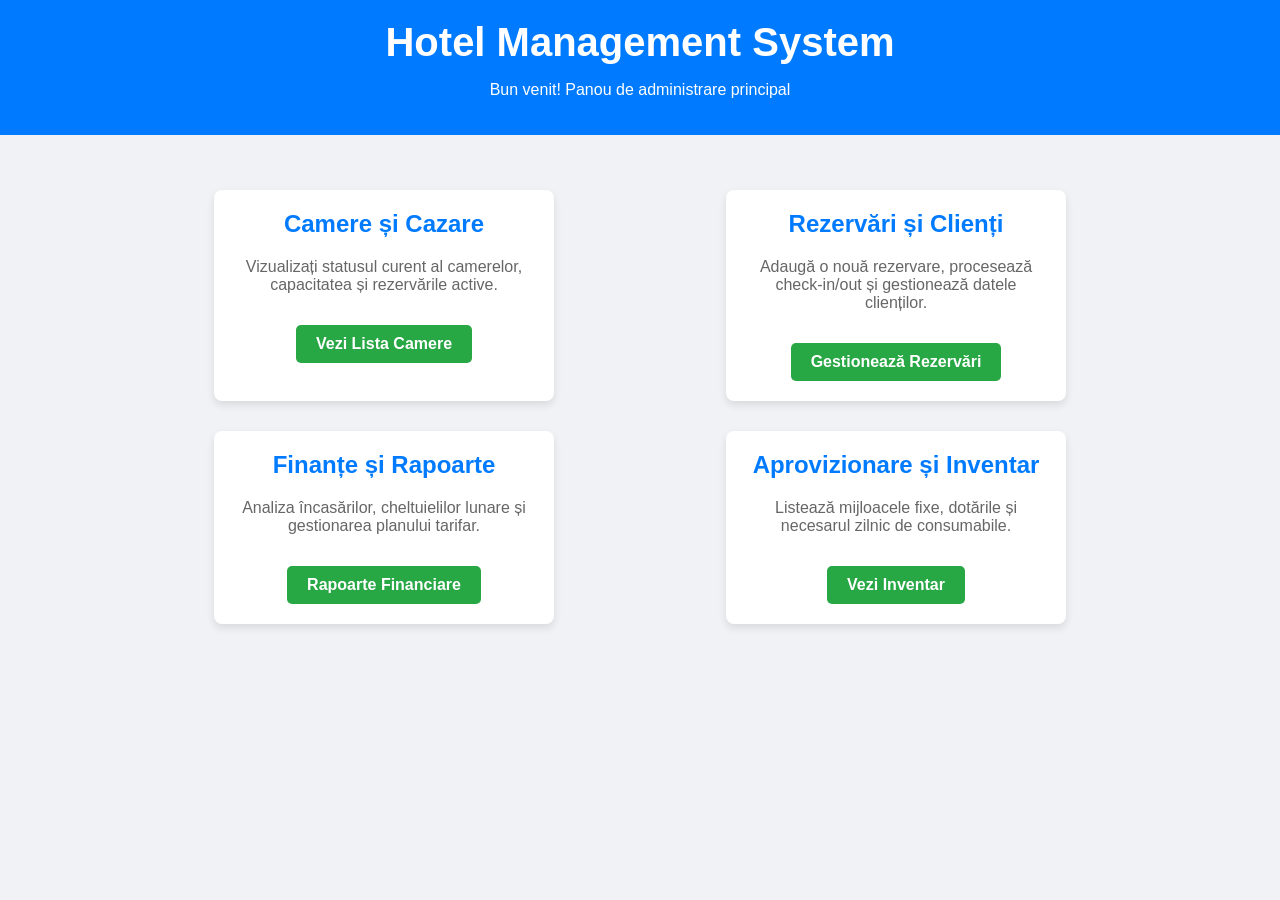
<file: src/main/resources/templates/index.html>
<!DOCTYPE html>
<html lang="ro" xmlns:th="http://www.thymeleaf.org">
<head>
    <meta charset="UTF-8">
    <title>Hotel Management System | Dashboard</title>
    <style>
        body { font-family: 'Segoe UI', Tahoma, Geneva, Verdana, sans-serif; margin: 0; padding: 0; background-color: #f0f2f5; color: #333; }
        .header { background-color: #007bff; color: white; padding: 20px; text-align: center; }
        .header h1 { margin: 0; font-size: 2.5em; }
        .container { width: 80%; margin: 40px auto; display: flex; flex-wrap: wrap; justify-content: space-around; }
        .card { background: white; border-radius: 8px; box-shadow: 0 4px 8px rgba(0,0,0,0.1); margin: 15px; width: 300px; padding: 20px; text-align: center; transition: transform 0.3s; }
        .card:hover { transform: translateY(-5px); }
        .card h2 { color: #007bff; margin-top: 0; }
        .card p { color: #666; }
        .card a { display: inline-block; background-color: #28a745; color: white; padding: 10px 20px; text-decoration: none; border-radius: 5px; margin-top: 15px; font-weight: bold; }
        .card a:hover { background-color: #218838; }
    </style>
</head>
<body>

<div class="header">
    <h1>Hotel Management System️</h1>
    <p>Bun venit! Panou de administrare principal</p>
</div>

<div class="container">

    <div class="card">
        <h2>Camere și Cazare</h2>
        <p>Vizualizați statusul curent al camerelor, capacitatea și rezervările active.</p>
        <a th:href="@{/camere}">Vezi Lista Camere</a>
    </div>

    <div class="card">
        <h2>Rezervări și Clienți</h2>
        <p>Adaugă o nouă rezervare, procesează check-in/out și gestionează datele clienților.</p>
        <a th:href="@{/rezervari/adauga}">Gestionează Rezervări</a>
    </div>

    <div class="card">
        <h2>Finanțe și Rapoarte</h2>
        <p>Analiza încasărilor, cheltuielilor lunare și gestionarea planului tarifar.</p>
        <a th:href="@{/finante/rapoarte}">Rapoarte Financiare</a>
    </div>

    <div class="card">
        <h2>Aprovizionare și Inventar</h2>
        <p>Listează mijloacele fixe, dotările și necesarul zilnic de consumabile.</p>
        <a th:href="@{/inventar}">Vezi Inventar</a>
    </div>

</div>

</body>
</html>
</file>
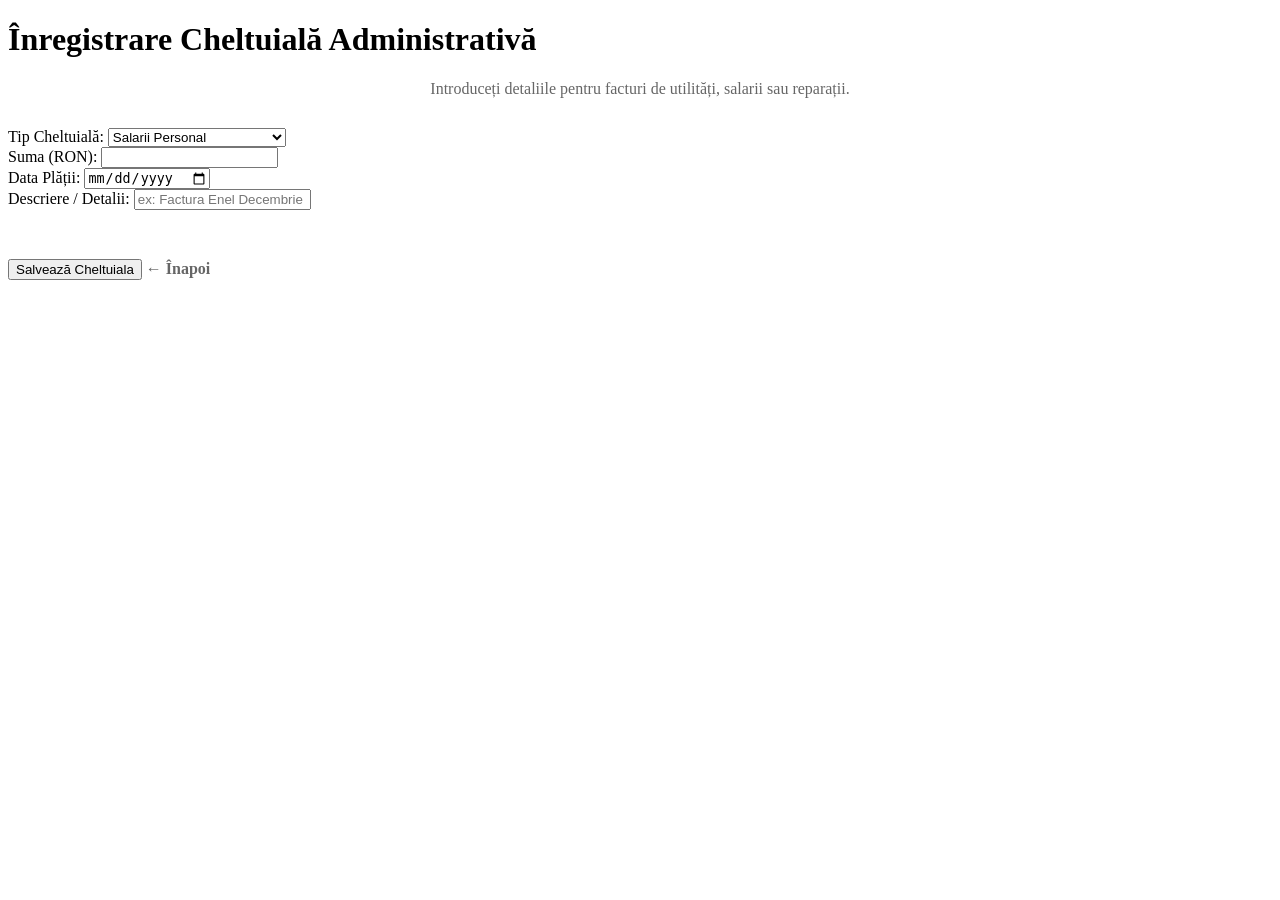
<file: src/main/resources/templates/finante/form_cheltuiala.html>
<!DOCTYPE html>
<html lang="ro" xmlns:th="http://www.thymeleaf.org">
<head>
    <meta charset="UTF-8">
    <title>Adăugare Cheltuială</title>
    <link rel="stylesheet" th:href="@{/css/form.css}">
</head>
<body>
<div class="container">
    <h1>Înregistrare Cheltuială Administrativă</h1>

    <div class="form-container">
        <p style="text-align: center; color: #666; margin-bottom: 30px;">
            Introduceți detaliile pentru facturi de utilități, salarii sau reparații.
        </p>

        <form th:action="@{/finante/cheltuieli/salveaza}" th:object="${cheltuiala}" method="post">

            <div class="form-group">
                <label>Tip Cheltuială:</label>
                <select th:field="*{tipCheltuiala}" required>
                    <option value="SALARII">Salarii Personal</option>
                    <option value="UTILITATI">Utilități (Curent, Apă, Gaz)</option>
                    <option value="MENTENANTA">Mentenanță și Reparații</option>
                    <option value="APROVIZIONARE_EXTRA">Aprovizionare Extra</option>
                    <option value="ALTELE">Alte Cheltuieli</option>
                </select>
            </div>

            <div class="form-group">
                <label>Suma (RON):</label>
                <input type="number" step="0.01" th:field="*{suma}" required>
            </div>

            <div class="form-group">
                <label>Data Plății:</label>
                <input type="date" th:field="*{dataCheltuiala}" required>
            </div>

            <div class="form-group">
                <label>Descriere / Detalii:</label>
                <input type="text" th:field="*{descriere}" placeholder="ex: Factura Enel Decembrie">
            </div>

            <div style="overflow: hidden; margin-top: 20px;">
                <button type="submit">Salvează Cheltuiala</button>
                <a th:href="@{/finante/rapoarte}"
                   style="display: inline-block; margin-top: 30px; color: #666; text-decoration: none; font-weight: 600;">
                    ← Înapoi
                </a>
            </div>
        </form>
    </div>
</div>
</body>
</html>
</file>
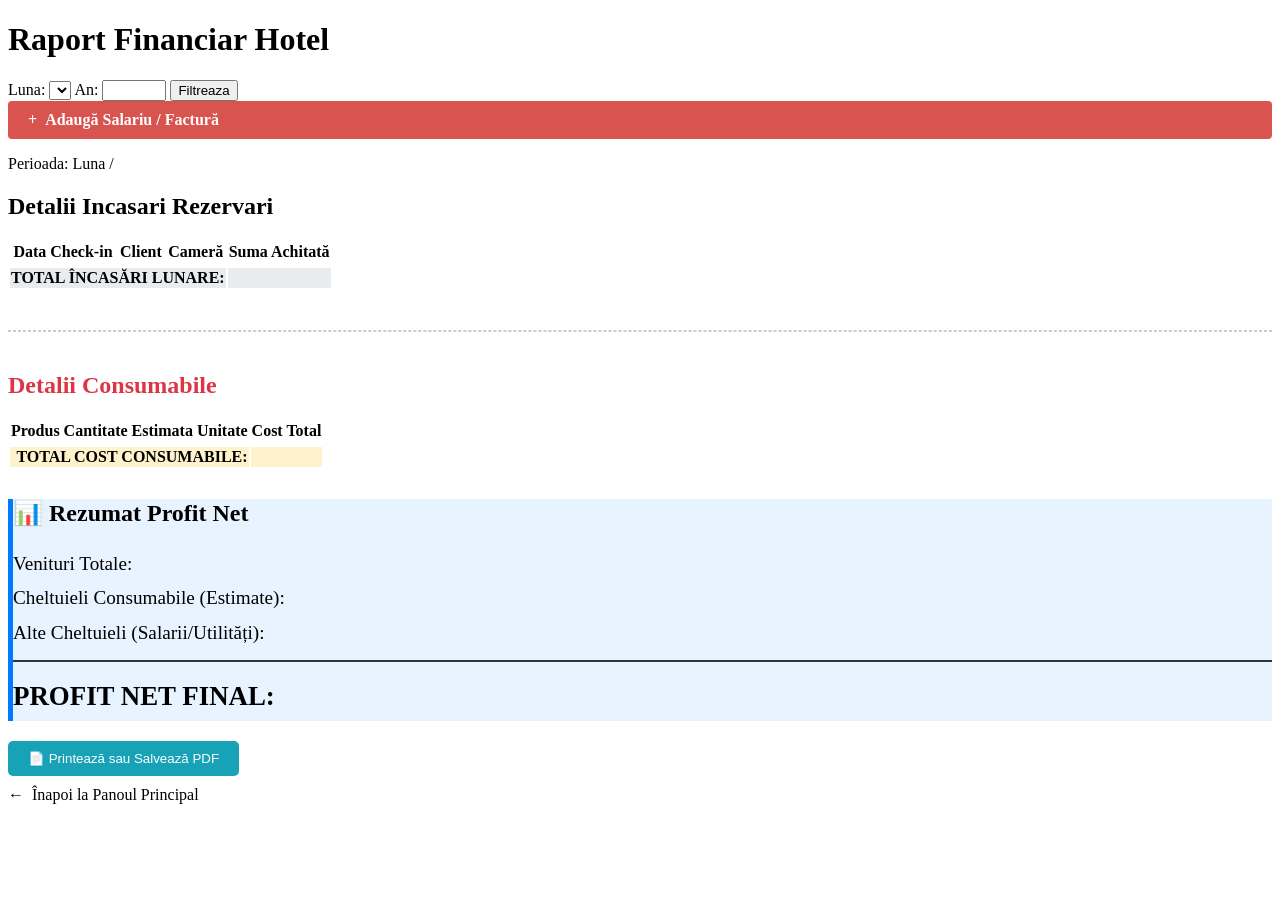
<file: src/main/resources/templates/finante/rapoarte_venituri.html>
<!DOCTYPE html>
<html lang="ro" xmlns:th="http://www.thymeleaf.org">
<head>
    <meta charset="UTF-8">
    <title>Rapoarte Venituri</title>
    <link rel="stylesheet" th:href="@{/css/form.css}">
</head>
<body>
<div class="container">
    <h1>Raport Financiar Hotel</h1>
    <div class="report-section">
        <form th:action="@{/finante/rapoarte}" method="get" class="search-form">
            <label for="luna">Luna:</label>
            <select id="luna" name="luna">
                <option th:each="entry: ${numeLuniMap}"
                        th:value="${entry.key}"
                        th:text="${entry.value}"
                        th:selected="${entry.key == lunaSelectata}">
                </option>
            </select>
            <label for="an">An:</label>
            <input type="number" id="an" name="an" th:value="${anSelectat}" min="2024" max="2030" required>

            <button type="submit">Filtreaza</button>
        </form>

        <div class="no-print">
            <a th:href="@{/finante/cheltuieli/nou}"
               style="background-color: #d9534f; color: white; padding: 10px 20px; text-decoration: none; border-radius: 4px; font-weight: bold; display: flex; align-items: center; gap: 8px; transition: background 0.3s;">
                <span>+</span> Adaugă Salariu / Factură
            </a>
        </div>
    </div>
    <p>Perioada: Luna <span th:text="${lunaSelectata}"></span> / <span th:text="${anSelectat}"></span></p>

    <h2>Detalii Incasari Rezervari</h2>
    <table class="data-table">
        <thead>
        <tr>
            <th>Data Check-in</th>
            <th>Client</th>
            <th>Cameră</th>
            <th>Suma Achitată</th>
        </tr>
        </thead>
        <tbody>
        <tr th:each="r : ${incasari}">
            <td th:text="${r.dataCheckin}"></td>
            <td th:text="|${r.client.nume} ${r.client.prenume}|"></td>
            <td th:text="${r.camera.numarCamera}"></td>
            <td th:text="${r.totalPlataFinala} + ' RON'"></td>
        </tr>
        </tbody>
        <tfoot>
        <tr style="font-weight: bold; background: #e9ecef;">
            <td colspan="3" style="text-align: right;">TOTAL ÎNCASĂRI LUNARE:</td>
            <td th:text="${totalIncasari} + ' RON'"></td>
        </tr>
        </tfoot>
    </table>

    <hr style="margin: 40px 0; border: 1px dashed #ccc;">

    <h2 style="color: #dc3545;">Detalii Consumabile</h2>
    <table class="data-table">
        <thead>
        <tr>
            <th>Produs</th>
            <th>Cantitate Estimata</th>
            <th>Unitate</th>
            <th>Cost Total</th>
        </tr>
        </thead>
        <tbody>
        <tr th:each="detaliu : ${detaliiConsum}">
            <td th:text="${detaliu.numeProdus}"></td>
            <td th:text="${detaliu.cantitateTotala}"></td>
            <td th:text="${detaliu.unitate}"></td>
            <td th:text="${#numbers.formatDecimal(detaliu.costTotal, 1, 2)} + ' RON'"></td>
        </tr>
        </tbody>
        <tfoot>
        <tr style="font-weight: bold; background: #fff3cd;">
            <td colspan="3" style="text-align: right;">TOTAL COST CONSUMABILE:</td>
            <td th:text="${#numbers.formatDecimal(totalConsum, 1, 2)} + ' RON'"></td>
        </tr>
        </tfoot>
    </table>

    <div class="report-section" style="margin-top: 30px; background: #e7f3ff; border-left: 5px solid #007bff;">
        <h2 style="margin-top: 0;">📊 Rezumat Profit Net</h2>
        <div style="font-size: 1.2em; line-height: 1.8;">
            <div>Venituri Totale: <span th:text="${#numbers.formatDecimal(totalIncasari, 1, 2)} + ' RON'" style="color: #28a745; font-weight: bold;"></span></div>
            <div>Cheltuieli Consumabile (Estimate): <span th:text="'- ' + ${#numbers.formatDecimal(totalConsum, 1, 2)} + ' RON'" style="color: #dc3545;"></span></div>

            <div>Alte Cheltuieli (Salarii/Utilități): <span th:text="'- ' + ${#numbers.formatDecimal(totalCheltuieliManuale, 1, 2)} + ' RON'" style="color: #dc3545;"></span></div>

            <div style="border-top: 2px solid #333; margin-top: 10px; padding-top: 10px; font-size: 1.4em;">
                <strong>PROFIT NET FINAL: </strong>
                <span th:text="${#numbers.formatDecimal(profitNetFinal, 1, 2)} + ' RON'"
                      th:style="${profitNetFinal >= 0 ? 'color: #28a745; font-weight: bold;' : 'color: #dc3545; font-weight: bold;'}">
            </span>
            </div>
        </div>
    </div>

    <div class="no-print" style="margin-top: 20px; display: flex; gap: 10px;">
        <button onclick="window.print()" class="btn-rapoarte" style="background-color: #17a2b8; color: white; border: none; padding: 10px 20px; border-radius: 5px; cursor: pointer;">
            📄 Printează sau Salvează PDF
        </button>
    </div>

    <a th:href="@{/}" class="back-link" style="display: inline-flex; align-items: center; gap: 8px; text-decoration: none; margin-top: 10px">
        <span>←</span> Înapoi la Panoul Principal
    </a>
</div>
</body>
</html>
</file>
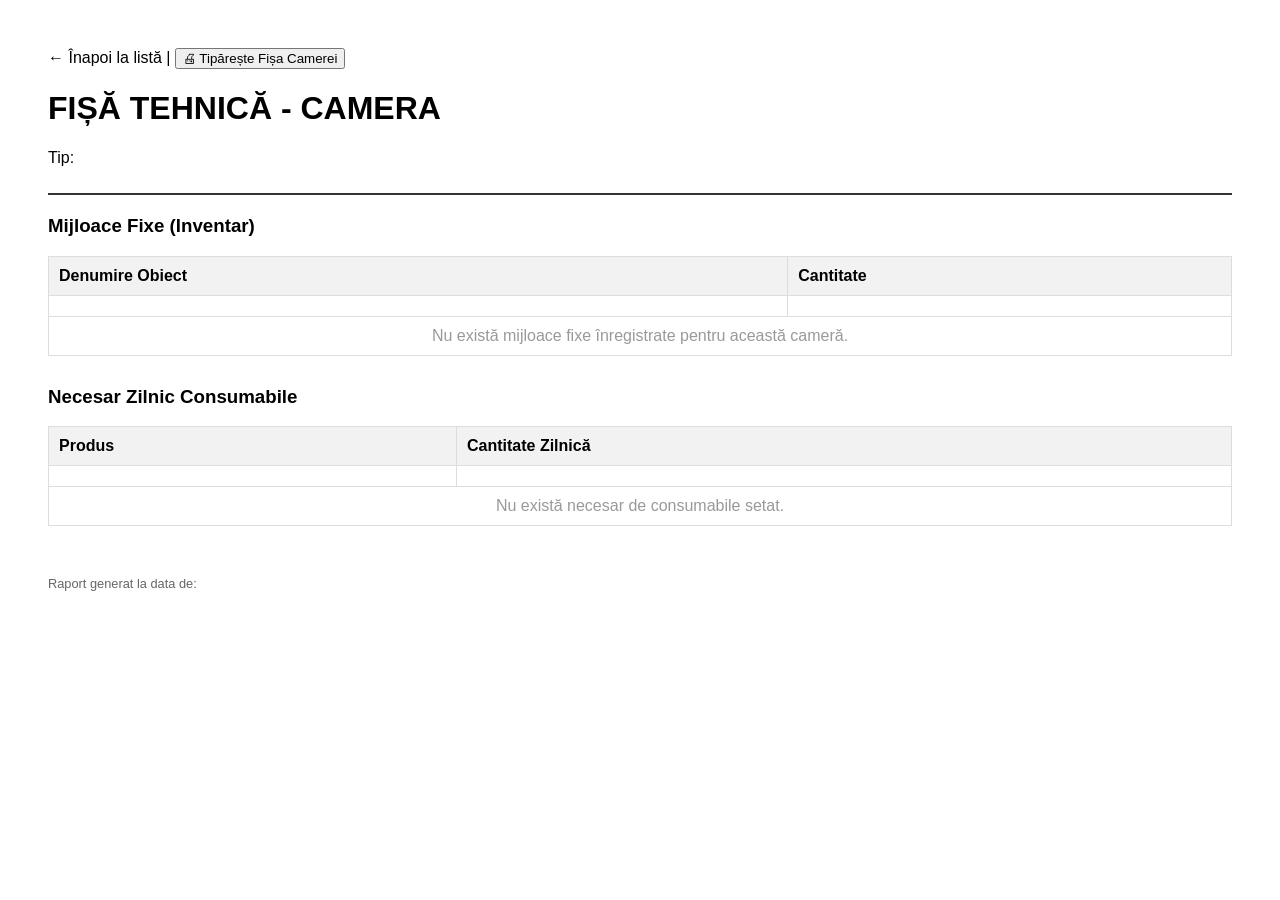
<file: src/main/resources/templates/inventar/detalii_camera.html>
<!DOCTYPE html>
<html lang="ro" xmlns:th="http://www.thymeleaf.org">
<head>
    <meta charset="UTF-8">
    <title>Fișă Inventar și Consumabile</title>
    <style>
        body { font-family: sans-serif; padding: 40px; }
        .header-print { border-bottom: 2px solid #333; margin-bottom: 20px; padding-bottom: 10px; }
        table { width: 100%; border-collapse: collapse; margin-bottom: 30px; }
        th, td { border: 1px solid #ddd; padding: 10px; text-align: left; }
        th { background-color: #f2f2f2; }
        .no-print { margin-bottom: 20px; }
        @media print { .no-print { display: none; } }
    </style>
</head>
<body>

<div class="no-print">
    <a th:href="@{/inventar}">← Înapoi la listă</a> |
    <button onclick="window.print()">🖨 Tipărește Fișa Camerei</button>
</div>

<div class="header-print">
    <h1>FIȘĂ TEHNICĂ - CAMERA <span th:text="${camera.numarCamera}"></span></h1>
    <p>Tip: <span th:text="${camera.tipCamera.numeTip}"></span></p>
</div>

<h3>Mijloace Fixe (Inventar)</h3>
<table>
    <thead>
    <tr>
        <th>Denumire Obiect</th>
        <th>Cantitate</th>
    </tr>
    </thead>
    <tbody>
    <tr th:if="${camera.inventar != null}" th:each="inv : ${camera.inventar}">
        <td th:text="${inv.mijlocFix != null ? inv.mijlocFix.numeArticol : 'Articol necunoscut'}"></td>
        <td th:text="${inv.cantitate}"></td>
    </tr>
    <tr th:if="${camera.inventar == null || #lists.isEmpty(camera.inventar)}">
        <td colspan="2" style="text-align: center; color: #999;">Nu există mijloace fixe înregistrate pentru această cameră.</td>
    </tr>
    </tbody>
</table>

<h3>Necesar Zilnic Consumabile</h3>
<table>
    <thead>
    <tr>
        <th>Produs</th>
        <th>Cantitate Zilnică</th>
    </tr>
    </thead>
    <tbody>
    <tr th:if="${camera.necesarConsumabile != null}" th:each="cons : ${camera.necesarConsumabile}">
        <td th:text="${cons.produs != null ? cons.produs.numeProdus : 'Produs necunoscut'}"></td>
        <td th:text="${cons.cantitateZilnica}"></td>
    </tr>
    <tr th:if="${camera.necesarConsumabile == null || #lists.isEmpty(camera.necesarConsumabile)}">
        <td colspan="2" style="text-align: center; color: #999;">Nu există necesar de consumabile setat.</td>
    </tr>
    </tbody>
</table>

<div style="margin-top: 50px; font-size: 0.8em; color: #666;">
    Raport generat la data de: <span th:text="${#temporals.format(#temporals.createNow(), 'dd.MM.yyyy HH:mm')}"></span>
</div>

</body>
</html>
</file>
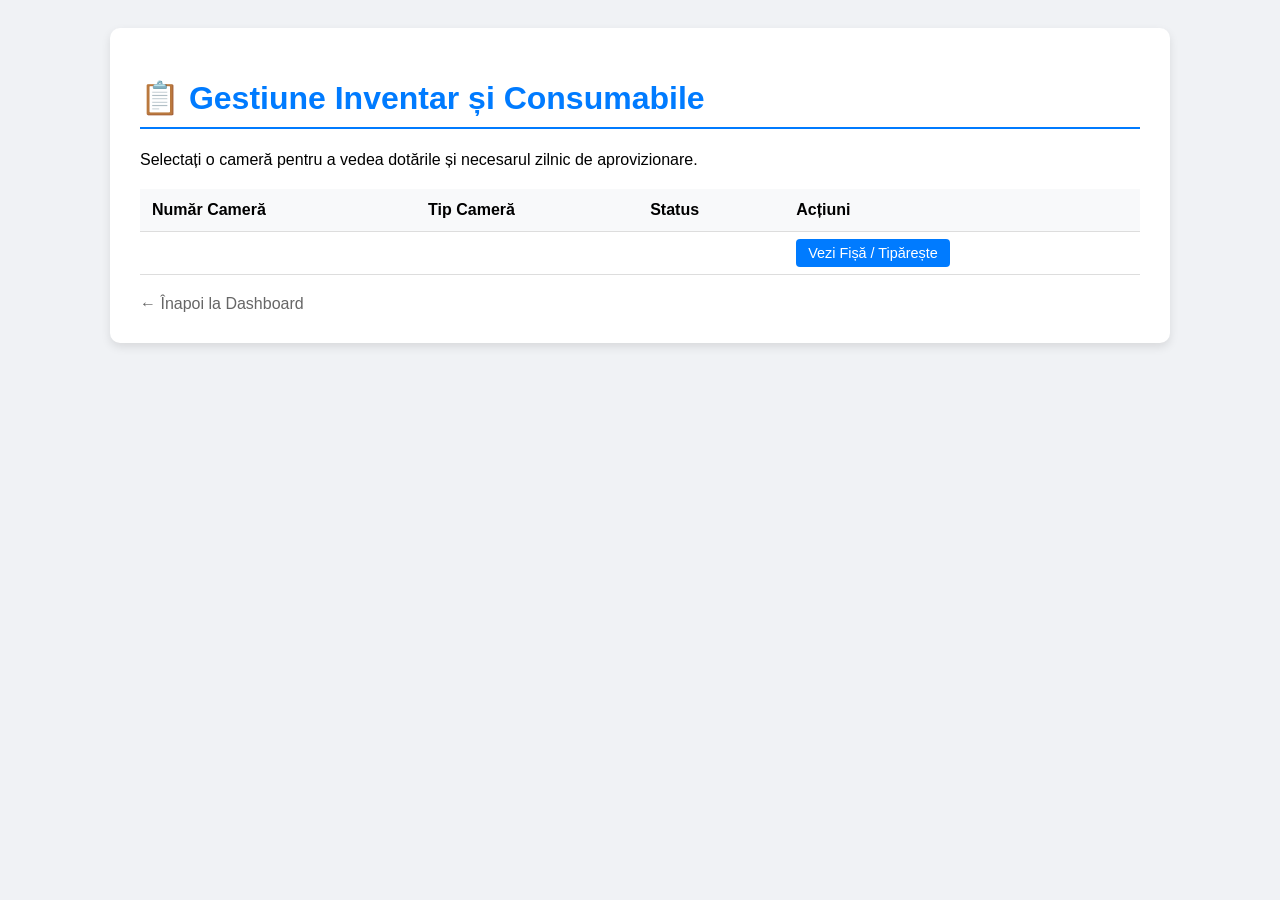
<file: src/main/resources/templates/inventar/lista_inventar.html>
<!DOCTYPE html>
<html lang="ro" xmlns:th="http://www.thymeleaf.org">
<head>
    <meta charset="UTF-8">
    <title>Inventar Hotel</title>
    <style>
        body { font-family: 'Segoe UI', sans-serif; background-color: #f0f2f5; padding: 20px; }
        .container { max-width: 1000px; margin: 0 auto; background: white; padding: 30px; border-radius: 10px; box-shadow: 0 4px 10px rgba(0,0,0,0.1); }
        h1 { color: #007bff; border-bottom: 2px solid #007bff; padding-bottom: 10px; }
        table { width: 100%; border-collapse: collapse; margin-top: 20px; }
        th, td { padding: 12px; text-align: left; border-bottom: 1px solid #ddd; }
        th { background-color: #f8f9fa; }
        .btn-detalii { background-color: #007bff; color: white; padding: 6px 12px; text-decoration: none; border-radius: 4px; font-size: 0.9em; }
        .btn-detalii:hover { background-color: #0056b3; }
        .back-link { display: inline-block; margin-top: 20px; color: #666; text-decoration: none; }
    </style>
</head>
<body>
<div class="container">
    <h1>📋 Gestiune Inventar și Consumabile</h1>
    <p>Selectați o cameră pentru a vedea dotările și necesarul zilnic de aprovizionare.</p>

    <table>
        <thead>
        <tr>
            <th>Număr Cameră</th>
            <th>Tip Cameră</th>
            <th>Status</th>
            <th>Acțiuni</th>
        </tr>
        </thead>
        <tbody>
        <tr th:each="c : ${camere}">
            <td th:text="${c.numarCamera}" style="font-weight: bold;"></td>
            <td th:text="${c.tipCamera.numeTip}"></td>
            <td>
                <span th:text="${c.esteOcupata ? 'Ocupată' : 'Liberă'}"
                      th:style="${c.esteOcupata ? 'color: #dc3545' : 'color: #28a745'}"></span>
            </td>
            <td>
                <a th:href="@{/inventar/detalii/{id}(id=${c.cameraId})}" class="btn-detalii">Vezi Fișă / Tipărește</a>
            </td>
        </tr>
        </tbody>
    </table>

    <a th:href="@{/}" class="back-link">← Înapoi la Dashboard</a>
</div>
</body>
</html>
</file>
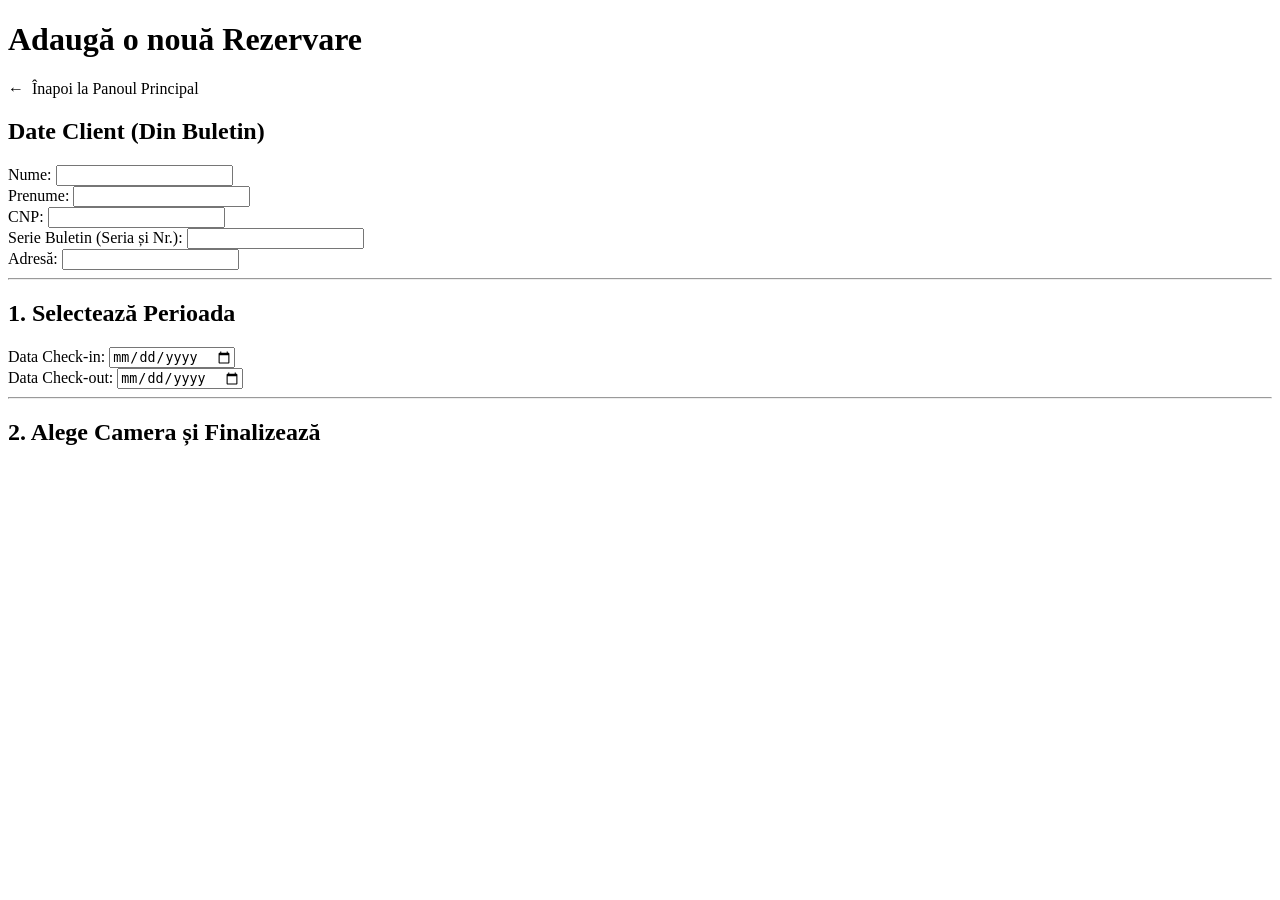
<file: src/main/resources/templates/rezervari/adauga_rezervare.html>
<!DOCTYPE html>
<html lang="ro" xmlns:th="http://www.thymeleaf.org">
<head>
    <meta charset="UTF-8">
    <title>Adaugă Rezervare</title>
    <link rel="stylesheet" th:href="@{/css/form.css}">
</head>
<body>

    <h1>Adaugă o nouă Rezervare</h1>

    <form th:action="@{/rezervari/salveaza}" method="post">
        <a th:href="@{/}" class="back-link" style="display: inline-flex; align-items: center; gap: 8px; text-decoration: none; \">
            <span>←</span> Înapoi la Panoul Principal
        </a>
        <h2>Date Client (Din Buletin)</h2>
        <div class="form-group">
            <label for="nume">Nume:</label>
            <input type="text" id="nume" name="nume" th:field="${client.nume}" required/>
        </div>
        <div class="form-group">
            <label for="prenume">Prenume:</label>
            <input type="text" id="prenume" name="prenume" th:field="${client.prenume}" required/>
        </div>
        <div class="form-group">
            <label for="cnp">CNP:</label>
            <input type="text" id="cnp" name="cnp" th:field="${client.cnp}" maxlength="13" required/>
        </div>
        <div class="form-group">
            <label for="serieBuletin">Serie Buletin (Seria și Nr.):</label>
            <input type="text" id="serieBuletin" name="serieBuletin" th:field="${client.serieBuletin}" maxlength="10" required/>
        </div>
        <div class="form-group">
            <label for="adresa">Adresă:</label>
            <input type="text" id="adresa" name="adresa" th:field="${client.adresa}"/>
        </div>

        <hr>

        <h2>1. Selectează Perioada</h2>
        <div class="form-group">
            <label for="dataCheckin">Data Check-in:</label>
            <input type="date" id="dataCheckin" th:field="${rezervare.dataCheckin}" required/>
        </div>

        <div class="form-group">
            <label for="dataCheckout">Data Check-out:</label>
            <input type="date" id="dataCheckout" th:field="${rezervare.dataCheckout}" required/>
        </div>

        <hr>

        <h2>2. Alege Camera și Finalizează</h2>
        <div id="selectieCameraContainer" style="display: none;">

            <div class="form-group">
                <label for="cameraSelect">Camera Solicitată:</label>
                <select id="cameraSelect" name="cameraId" required>
                    <option value="">-- Se încarcă... --</option>
                </select>
            </div>

            <div class="form-group">
                <label for="nrPersoane">Număr Persoane:</label>
                <input type="number" id="nrPersoane" th:field="${rezervare.nrPersoane}" min="1" required/>
            </div>

            <button type="submit">Calculează & Salvează Rezervarea</button>

        </div>
    </form>


    <script>
        document.addEventListener('DOMContentLoaded', function() {
            const checkinInput = document.getElementById('dataCheckin');
            const checkoutInput = document.getElementById('dataCheckout');
            const selectieContainer = document.getElementById('selectieCameraContainer');
            const cameraSelect = document.getElementById('cameraSelect');

            const today = new Date().toISOString().split('T')[0];
            checkinInput.min = today;

            function hideSelection() {
                selectieContainer.style.display = 'none';
                cameraSelect.innerHTML = '<option value="">-- Se încarcă... --</option>';
            }

            // Functia pentru validarea Check-out > Check-in (ramane neschimbata)
            function updateCheckoutMinDate() {
                const checkinDate = checkinInput.value;
                if (checkinDate) {
                    checkoutInput.min = checkinDate;
                    if (checkoutInput.value && checkoutInput.value < checkinDate) {
                        checkoutInput.value = checkinDate;
                    }
                }
            }
            updateCheckoutMinDate();


            function fetchAvailableRooms() {
                const checkIn = checkinInput.value;
                const checkOut = checkoutInput.value;

                if (!checkIn || !checkOut || checkIn >= checkOut) {
                    hideSelection(); // Ascunde dacă datele nu sunt complete/valide
                    return;
                }

                const apiUrl = `/camere/disponibile?checkIn=${checkIn}&checkOut=${checkOut}`;
                cameraSelect.innerHTML = '<option value="">-- Se procesează... --</option>';

                fetch(apiUrl)
                    .then(response => {
                        if (!response.ok) {
                             throw new Error(`Eroare HTTP: ${response.status}`);
                        }
                        return response.json();
                    })
                    .then(camere => {
                        cameraSelect.innerHTML = '';
                        if (camere.length === 0) {
                            cameraSelect.innerHTML = '<option value="">-- Nicio cameră disponibilă --</option>';
                            selectieContainer.style.display = 'none';
                        } else {
                            camere.forEach(cam => {
                                const option = document.createElement('option');
                                option.value = cam.cameraId;
                                option.textContent = `Nr: ${cam.numarCamera} - Tip: ${cam.tipCamera.numeTip} (${cam.nrPaturi} paturi)`;
                                cameraSelect.appendChild(option);
                            });
                            selectieContainer.style.display = 'block';
                        }
                    })
                    .catch(error => {
                        console.error('Eroare la obținerea datelor:', error);
                        alert("Eroare la comunicarea cu serverul.");
                        hideSelection();
                    });
            }

            checkinInput.addEventListener('change', function() {
                updateCheckoutMinDate();
                fetchAvailableRooms();
            });

            checkoutInput.addEventListener('change', fetchAvailableRooms);
        });
    </script>

</body>
</html>
</file>
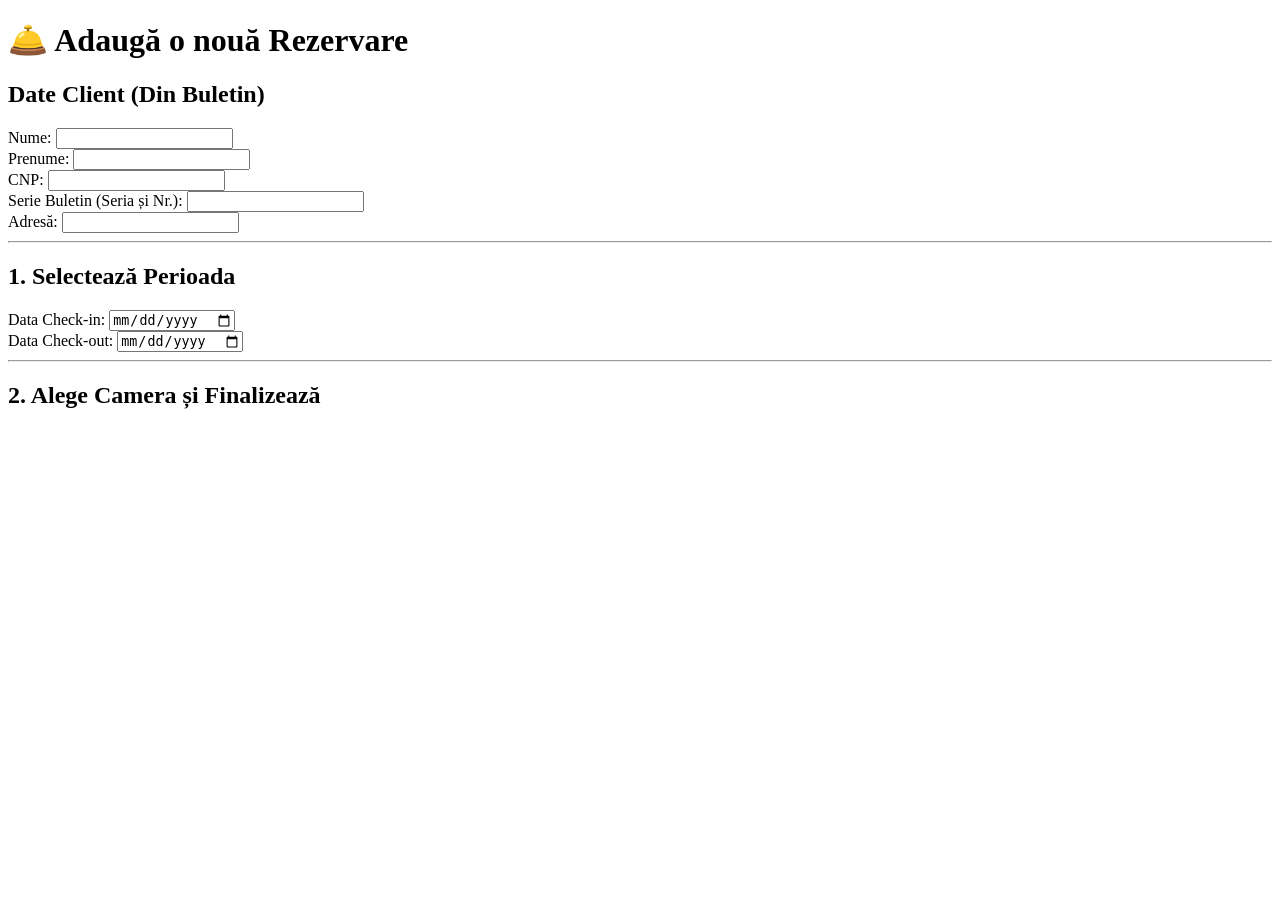
<file: src/main/resources/templates/rezervari/adaugaRezervare.html>
<!DOCTYPE html>
<html lang="ro" xmlns:th="http://www.thymeleaf.org">
<head>
    <meta charset="UTF-8">
    <title>Adaugă Rezervare</title>
    <link rel="stylesheet" th:href="@{/css/form.css}">
</head>
<body>

    <h1>🛎️ Adaugă o nouă Rezervare</h1>

    <form th:action="@{/rezervari/salveaza}" method="post">
        <h2>Date Client (Din Buletin)</h2>
        <div class="form-group">
            <label for="nume">Nume:</label>
            <input type="text" id="nume" name="nume" th:field="${client.nume}" required/>
        </div>
        <div class="form-group">
            <label for="prenume">Prenume:</label>
            <input type="text" id="prenume" name="prenume" th:field="${client.prenume}" required/>
        </div>
        <div class="form-group">
            <label for="cnp">CNP:</label>
            <input type="text" id="cnp" name="cnp" th:field="${client.cnp}" maxlength="13" required/>
        </div>
        <div class="form-group">
            <label for="serieBuletin">Serie Buletin (Seria și Nr.):</label>
            <input type="text" id="serieBuletin" name="serieBuletin" th:field="${client.serieBuletin}" maxlength="10" required/>
        </div>
        <div class="form-group">
            <label for="adresa">Adresă:</label>
            <input type="text" id="adresa" name="adresa" th:field="${client.adresa}"/>
        </div>

        <hr>

        <h2>1. Selectează Perioada</h2>
        <div class="form-group">
            <label for="dataCheckin">Data Check-in:</label>
            <input type="date" id="dataCheckin" th:field="${rezervare.dataCheckin}" required/>
        </div>

        <div class="form-group">
            <label for="dataCheckout">Data Check-out:</label>
            <input type="date" id="dataCheckout" th:field="${rezervare.dataCheckout}" required/>
        </div>

        <hr>

        <h2>2. Alege Camera și Finalizează</h2>
        <div id="selectieCameraContainer" style="display: none;">

            <div class="form-group">
                <label for="cameraSelect">Camera Solicitată:</label>
                <select id="cameraSelect" name="cameraId" required>
                    <option value="">-- Se încarcă... --</option>
                </select>
            </div>

            <div class="form-group">
                <label for="nrPersoane">Număr Persoane:</label>
                <input type="number" id="nrPersoane" th:field="${rezervare.nrPersoane}" min="1" required/>
            </div>

            <button type="submit">Calculează & Salvează Rezervarea</button>

        </div>
    </form>


    <script>
        document.addEventListener('DOMContentLoaded', function() {
            const checkinInput = document.getElementById('dataCheckin');
            const checkoutInput = document.getElementById('dataCheckout');
            const selectieContainer = document.getElementById('selectieCameraContainer');
            const cameraSelect = document.getElementById('cameraSelect');

            const today = new Date().toISOString().split('T')[0];
            checkinInput.min = today;

            function hideSelection() {
                selectieContainer.style.display = 'none';
                cameraSelect.innerHTML = '<option value="">-- Se încarcă... --</option>';
            }

            // Functia pentru validarea Check-out > Check-in (ramane neschimbata)
            function updateCheckoutMinDate() {
                const checkinDate = checkinInput.value;
                if (checkinDate) {
                    checkoutInput.min = checkinDate;
                    if (checkoutInput.value && checkoutInput.value < checkinDate) {
                        checkoutInput.value = checkinDate;
                    }
                }
            }
            updateCheckoutMinDate();


            function fetchAvailableRooms() {
                const checkIn = checkinInput.value;
                const checkOut = checkoutInput.value;

                if (!checkIn || !checkOut || checkIn >= checkOut) {
                    hideSelection(); // Ascunde dacă datele nu sunt complete/valide
                    return;
                }

                const apiUrl = `/camere/disponibile?checkIn=${checkIn}&checkOut=${checkOut}`;
                cameraSelect.innerHTML = '<option value="">-- Se procesează... --</option>';

                fetch(apiUrl)
                    .then(response => {
                        if (!response.ok) {
                             throw new Error(`Eroare HTTP: ${response.status}`);
                        }
                        return response.json();
                    })
                    .then(camere => {
                        cameraSelect.innerHTML = '';
                        if (camere.length === 0) {
                            cameraSelect.innerHTML = '<option value="">-- Nicio cameră disponibilă --</option>';
                            selectieContainer.style.display = 'none';
                        } else {
                            camere.forEach(cam => {
                                const option = document.createElement('option');
                                option.value = cam.cameraId;
                                option.textContent = `Nr: ${cam.numarCamera} - Tip: ${cam.tipCamera.numeTip} (${cam.nrPaturi} paturi)`;
                                cameraSelect.appendChild(option);
                            });
                            selectieContainer.style.display = 'block';
                        }
                    })
                    .catch(error => {
                        console.error('Eroare la obținerea datelor:', error);
                        alert("Eroare la comunicarea cu serverul.");
                        hideSelection();
                    });
            }

            checkinInput.addEventListener('change', function() {
                updateCheckoutMinDate();
                fetchAvailableRooms();
            });

            checkoutInput.addEventListener('change', fetchAvailableRooms);
        });
    </script>

</body>
</html>
</file>
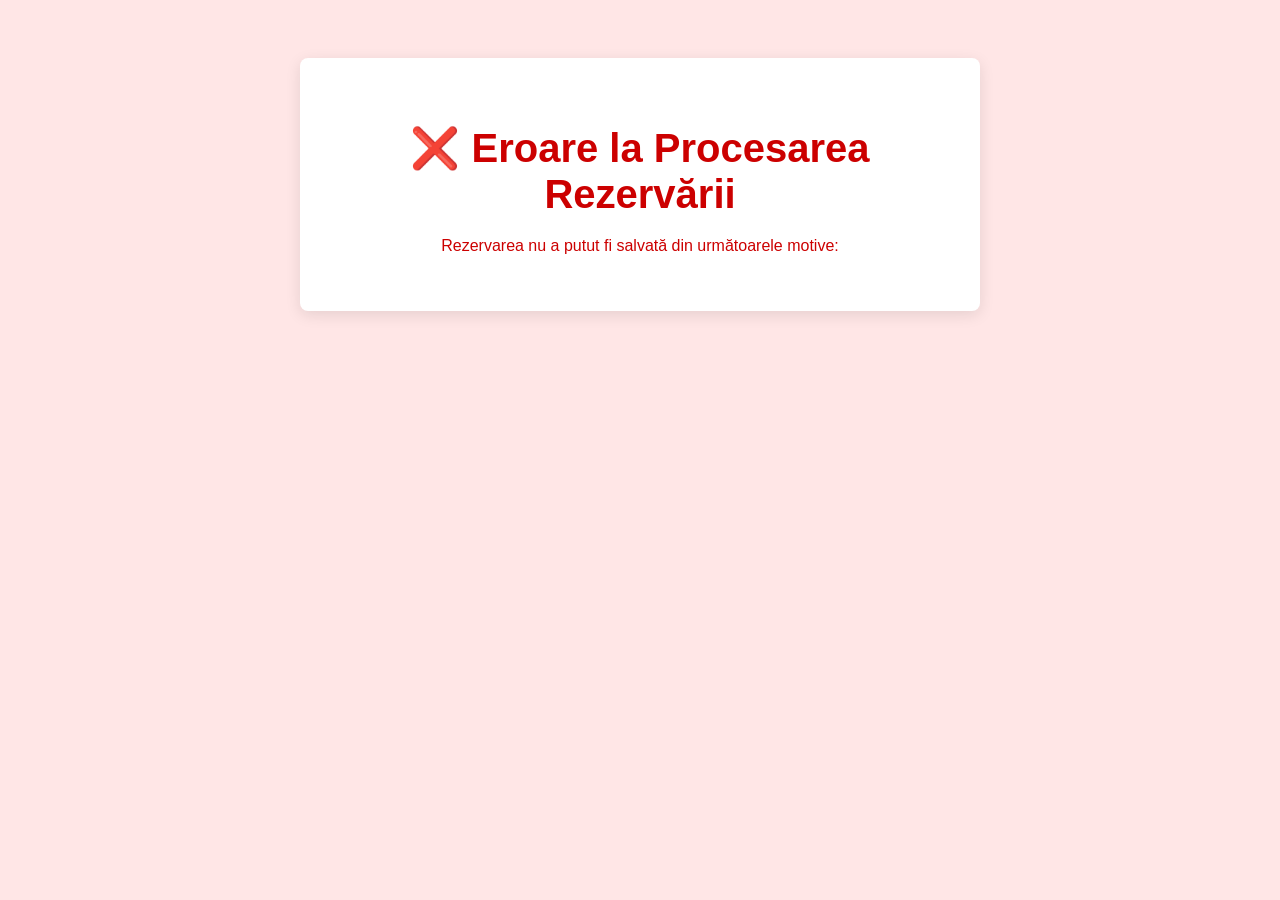
<file: src/main/resources/templates/rezervari/rezervare_eroare.html>
<!DOCTYPE html>
<html lang="ro" xmlns:th="http://www.thymeleaf.org">
<head>
    <meta charset="UTF-8">
    <title>Eroare Rezervare</title>
    <style>
        body {
            font-family: Arial, sans-serif;
            text-align: center;
            padding-top: 50px;
            background-color: #ffe6e6; /* Rosu pal */
            color: #cc0000; /* Rosu */
        }
        .container {
            background: white;
            padding: 40px;
            border-radius: 8px;
            box-shadow: 0 4px 15px rgba(0,0,0,0.1);
            display: inline-block;
            max-width: 600px;
        }
        h1 {
            color: #cc0000;
            font-size: 2.5em;
            margin-bottom: 20px;
        }
        p.motiv {
            font-size: 1.1em;
            font-weight: bold;
            color: #333;
            border: 1px solid #ffcccc;
            padding: 15px;
            background-color: #fff0f0;
            border-radius: 5px;
        }
        a {
            color: #007bff;
            text-decoration: none;
            font-weight: bold;
            margin-top: 30px;
            display: block;
        }
    </style>
</head>
<body>
<div class="container">
    <h1>❌ Eroare la Procesarea Rezervării</h1>

    <p>Rezervarea nu a putut fi salvată din următoarele motive:</p>
</file>
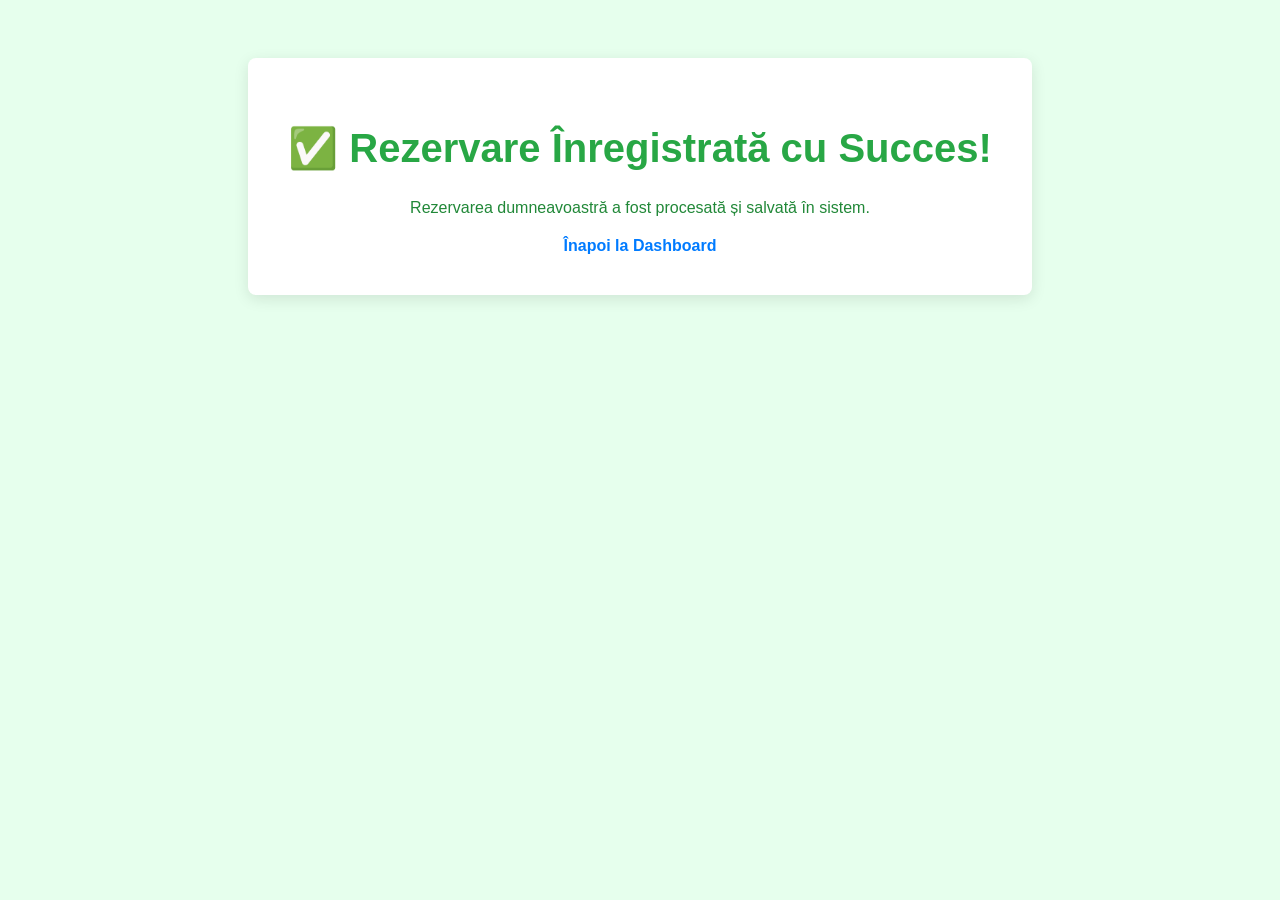
<file: src/main/resources/templates/rezervari/rezervare_succes.html>
<!DOCTYPE html>
<html lang="ro" xmlns:th="http://www.thymeleaf.org">
<head>
    <meta charset="UTF-8">
    <title>Rezervare Reușită</title>
    <style>
        body { font-family: Arial, sans-serif; text-align: center; padding-top: 50px; background-color: #e6ffed; color: #218838; }
        .container { background: white; padding: 40px; border-radius: 8px; box-shadow: 0 4px 15px rgba(0,0,0,0.1); display: inline-block; }
        h1 { color: #28a745; font-size: 2.5em; }
        a { color: #007bff; text-decoration: none; font-weight: bold; margin-top: 20px; display: block; }
    </style>
</head>
<body>
<div class="container">
    <h1>✅ Rezervare Înregistrată cu Succes!</h1>
    <p>Rezervarea dumneavoastră a fost procesată și salvată în sistem.</p>
    <a th:href="@{/}">Înapoi la Dashboard</a>
</div>
</body>
</html>
</file>
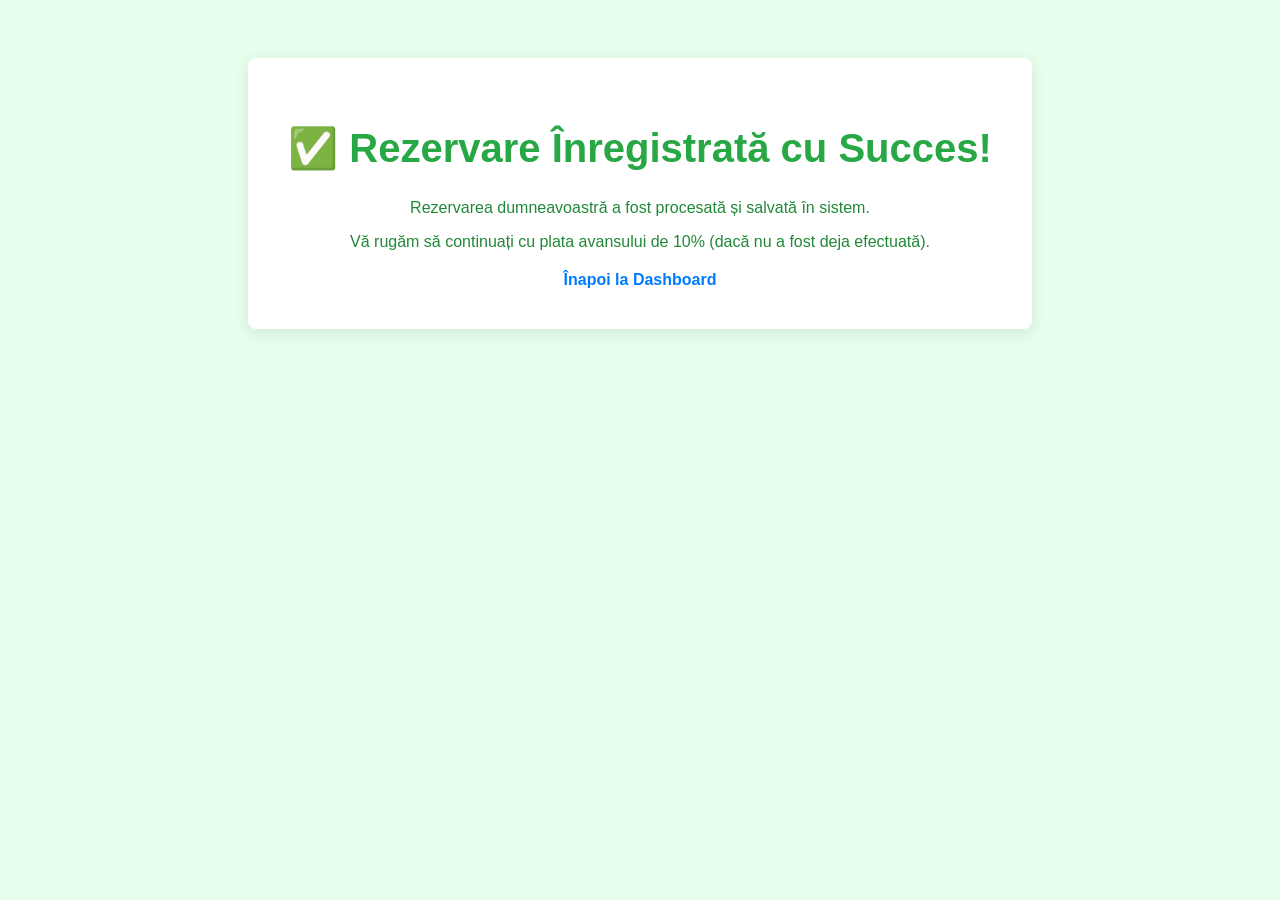
<file: src/main/resources/templates/rezervari/rezervareSucces.html>
<!DOCTYPE html>
<html lang="ro" xmlns:th="http://www.thymeleaf.org">
<head>
    <meta charset="UTF-8">
    <title>Rezervare Reușită</title>
    <style>
        body { font-family: Arial, sans-serif; text-align: center; padding-top: 50px; background-color: #e6ffed; color: #218838; }
        .container { background: white; padding: 40px; border-radius: 8px; box-shadow: 0 4px 15px rgba(0,0,0,0.1); display: inline-block; }
        h1 { color: #28a745; font-size: 2.5em; }
        a { color: #007bff; text-decoration: none; font-weight: bold; margin-top: 20px; display: block; }
    </style>
</head>
<body>
<div class="container">
    <h1>✅ Rezervare Înregistrată cu Succes!</h1>
    <p>Rezervarea dumneavoastră a fost procesată și salvată în sistem.</p>
    <p>Vă rugăm să continuați cu plata avansului de 10% (dacă nu a fost deja efectuată).</p>

    <a th:href="@{/}">Înapoi la Dashboard</a>
</div>
</body>
</html>
</file>
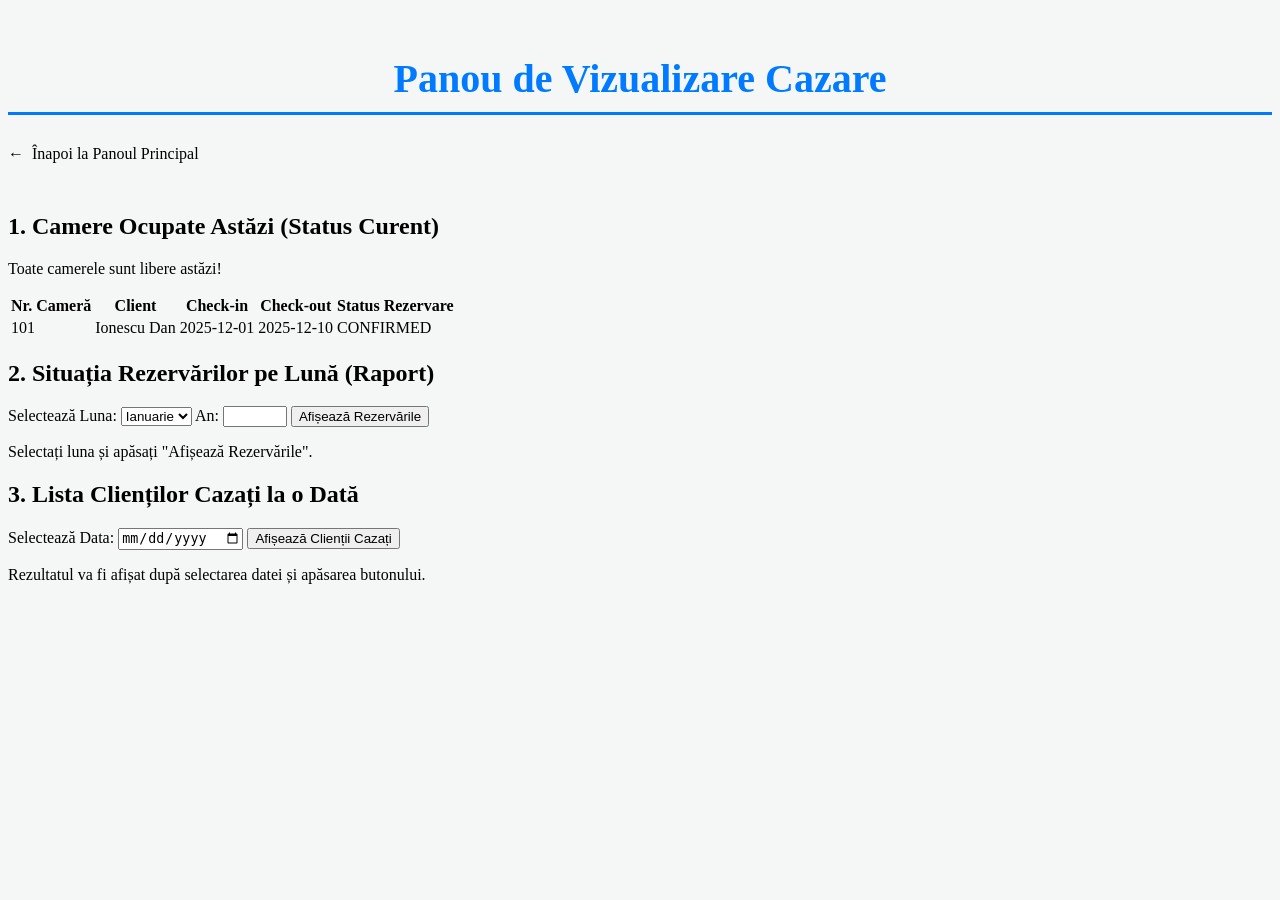
<file: src/main/resources/templates/vizualizare/status_cazare.html>
<!DOCTYPE html>
<html lang="ro" xmlns:th="http://www.thymeleaf.org">
<head>
    <meta charset="UTF-8">
    <title>Status Cazare & Rapoarte</title>
    <link rel="stylesheet" th:href="@{/css/form.css}">
    <script th:src="@{/js/raportRezervari.js}"></script>
    <style>
        body { padding-top: 20px; padding-bottom: 50px; background-color: #f4f7f6; }
        h1 { color: #007bff; text-align: center; margin-bottom: 30px; font-size: 2.5em; border-bottom: 3px solid #007bff; padding-bottom: 10px; }
    </style>
</head>
<body>
<div class="container">
    <h1>Panou de Vizualizare Cazare</h1>
    <a th:href="@{/}" class="back-link" style="display: inline-flex; align-items: center; gap: 8px; text-decoration: none; margin-bottom: 30px;\">
        <span>←</span> Înapoi la Panoul Principal
    </a>
    <div class="report-section">
        <h2>1. Camere Ocupate Astăzi (Status Curent)</h2>
        <p th:if="${ocupariAzi.isEmpty()}" class="info-message">Toate camerele sunt libere astăzi!</p>
        <table th:unless="${ocupariAzi.isEmpty()}">
            <thead>
            <tr>
                <th>Nr. Cameră</th>
                <th>Client</th>
                <th>Check-in</th>
                <th>Check-out</th>
                <th>Status Rezervare</th>
            </tr>
            </thead>
            <tbody>
            <tr th:each="rezervare : ${ocupariAzi}" class="occupied-row">
                <td th:text="${rezervare.camera.numarCamera}">101</td>
                <td th:text="|${rezervare.client.nume} ${rezervare.client.prenume}|">Ionescu Dan</td>
                <td th:text="${rezervare.dataCheckin}">2025-12-01</td>
                <td th:text="${rezervare.dataCheckout}">2025-12-10</td>
                <td th:text="${rezervare.status}">CONFIRMED</td>
            </tr>
            </tbody>
        </table>
    </div>

    <div class="report-section">
        <h2>2. Situația Rezervărilor pe Lună (Raport)</h2>

        <form id="raportLunarForm" class="search-form" onsubmit="return false;">
            <label for="luna">Selectează Luna:</label>
            <select id="luna" name="luna">
                <option th:each="entry : ${numeLuniMap}"
                        th:value="${entry.key}"
                        th:text="${entry.value}"
                        th:selected="${entry.key == lunaCurenta}">Ianuarie
                </option>
            </select>

            <label for="an">An:</label>
            <input type="number" id="an" name="an" th:value="${anCurent}" min="2024" max="2030" required/>

            <button type="button" id="afiseazaRezervariBtn">Afișează Rezervările</button>
        </form>

        <div id="tabelaRezervariContainer">
            <p>Selectați luna și apăsați "Afișează Rezervările".</p>
        </div>

    </div>

    <div class="report-section">
        <h2>3. Lista Clienților Cazați la o Dată</h2>

        <form id="raportClientiForm" class="search-form" onsubmit="return false;">
            <label>Selectează Data:</label>
            <input type="date" id="dataClientInput" name="data" required/>
            <button type="button" id="afiseazaClientiBtn">Afișează Clienții Cazați</button>
        </form>

        <div id="tabelaClientiContainer">
            <p>Rezultatul va fi afișat după selectarea datei și apăsarea butonului.</p>
        </div>
    </div>

</div>
</body>
</html>
</file>
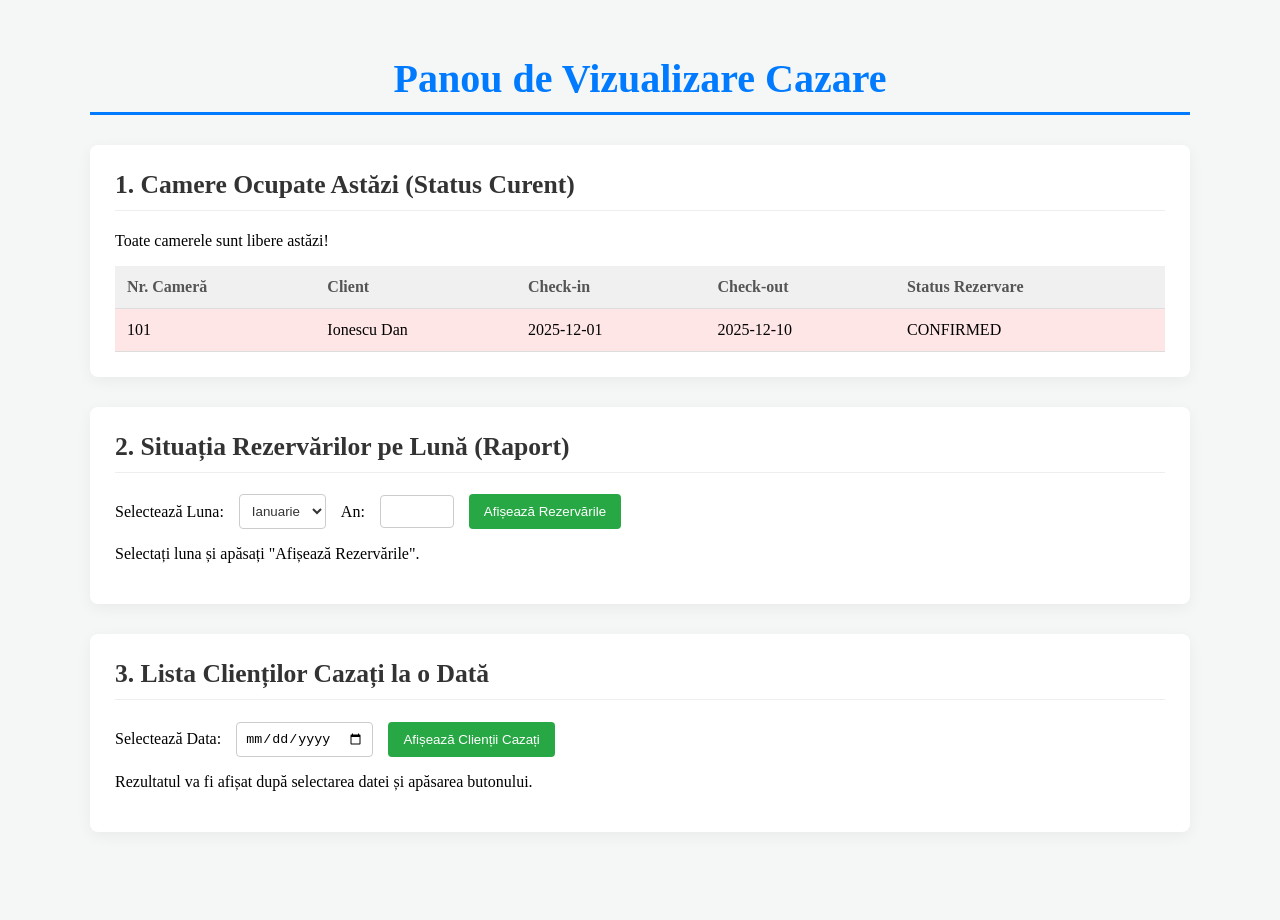
<file: src/main/resources/templates/vizualizare/statusCazare.html>
<!DOCTYPE html>
<html lang="ro" xmlns:th="http://www.thymeleaf.org">
<head>
    <meta charset="UTF-8">
    <title>Status Cazare & Rapoarte</title>
    <link rel="stylesheet" th:href="@{/css/form.css}">
    <script th:src="@{/js/raportRezervari.js}"></script>
    <style>
        body { padding-top: 20px; padding-bottom: 50px; background-color: #f4f7f6; }
        h1 { color: #007bff; text-align: center; margin-bottom: 30px; font-size: 2.5em; border-bottom: 3px solid #007bff; padding-bottom: 10px; }
        .container { max-width: 1100px; margin: 0 auto; }
        .report-section {
            background: white;
            padding: 25px;
            margin-bottom: 30px;
            border-radius: 8px;
            box-shadow: 0 4px 15px rgba(0, 0, 0, 0.05);
        }
        .report-section h2 {
            color: #333;
            font-size: 1.6em;
            margin-top: 0;
            padding-bottom: 10px;
            border-bottom: 1px solid #eee;
        }
        select,
        select option {
            color: #333 !important;
            background-color: white !important;
        }
        table { width: 100%; border-collapse: collapse; margin-top: 15px; }
        th, td { padding: 12px; text-align: left; border-bottom: 1px solid #ddd; }
        th { background-color: #f0f0f0; color: #555; }
        .occupied-row { background-color: #ffe6e6; } /* Roșu pal pentru camere ocupate */
        .search-form { display: flex; gap: 15px; align-items: center; margin-bottom: 15px; }
        .search-form input, .search-form select { padding: 8px; border: 1px solid #ccc; border-radius: 4px; }
        .search-form button { background-color: #28a745; color: white; padding: 10px 15px; border: none; border-radius: 4px; cursor: pointer; }
    </style>
</head>
<body>
<div class="container">
    <h1>Panou de Vizualizare Cazare</h1>

    <div class="report-section">
        <h2>1. Camere Ocupate Astăzi (Status Curent)</h2>
        <p th:if="${ocupariAzi.isEmpty()}" class="info-message">Toate camerele sunt libere astăzi!</p>
        <table th:unless="${ocupariAzi.isEmpty()}">
            <thead>
            <tr>
                <th>Nr. Cameră</th>
                <th>Client</th>
                <th>Check-in</th>
                <th>Check-out</th>
                <th>Status Rezervare</th>
            </tr>
            </thead>
            <tbody>
            <tr th:each="rezervare : ${ocupariAzi}" class="occupied-row">
                <td th:text="${rezervare.camera.numarCamera}">101</td>
                <td th:text="|${rezervare.client.nume} ${rezervare.client.prenume}|">Ionescu Dan</td>
                <td th:text="${rezervare.dataCheckin}">2025-12-01</td>
                <td th:text="${rezervare.dataCheckout}">2025-12-10</td>
                <td th:text="${rezervare.status}">CONFIRMED</td>
            </tr>
            </tbody>
        </table>
    </div>

    <div class="report-section">
        <h2>2. Situația Rezervărilor pe Lună (Raport)</h2>

        <form id="raportLunarForm" class="search-form" onsubmit="return false;">
            <label for="luna">Selectează Luna:</label>
            <select id="luna" name="luna">
                <option th:each="entry : ${numeLuniMap}"
                        th:value="${entry.key}"
                        th:text="${entry.value}"
                        th:selected="${entry.key == lunaCurenta}">Ianuarie
                </option>
            </select>

            <label for="an">An:</label>
            <input type="number" id="an" name="an" th:value="${anCurent}" min="2024" max="2030" required/>

            <button type="button" id="afiseazaRezervariBtn">Afișează Rezervările</button>
        </form>

        <div id="tabelaRezervariContainer">
            <p>Selectați luna și apăsați "Afișează Rezervările".</p>
        </div>

    </div>

    <div class="report-section">
        <h2>3. Lista Clienților Cazați la o Dată</h2>

        <form id="raportClientiForm" class="search-form" onsubmit="return false;">
            <label for="dataClient">Selectează Data:</label>
            <input type="date" id="dataClientInput" name="data" required/>
            <button type="button" id="afiseazaClientiBtn">Afișează Clienții Cazați</button>
        </form>

        <div id="tabelaClientiContainer">
            <p>Rezultatul va fi afișat după selectarea datei și apăsarea butonului.</p>
        </div>
    </div>

</div>
</body>
</html>
</file>
